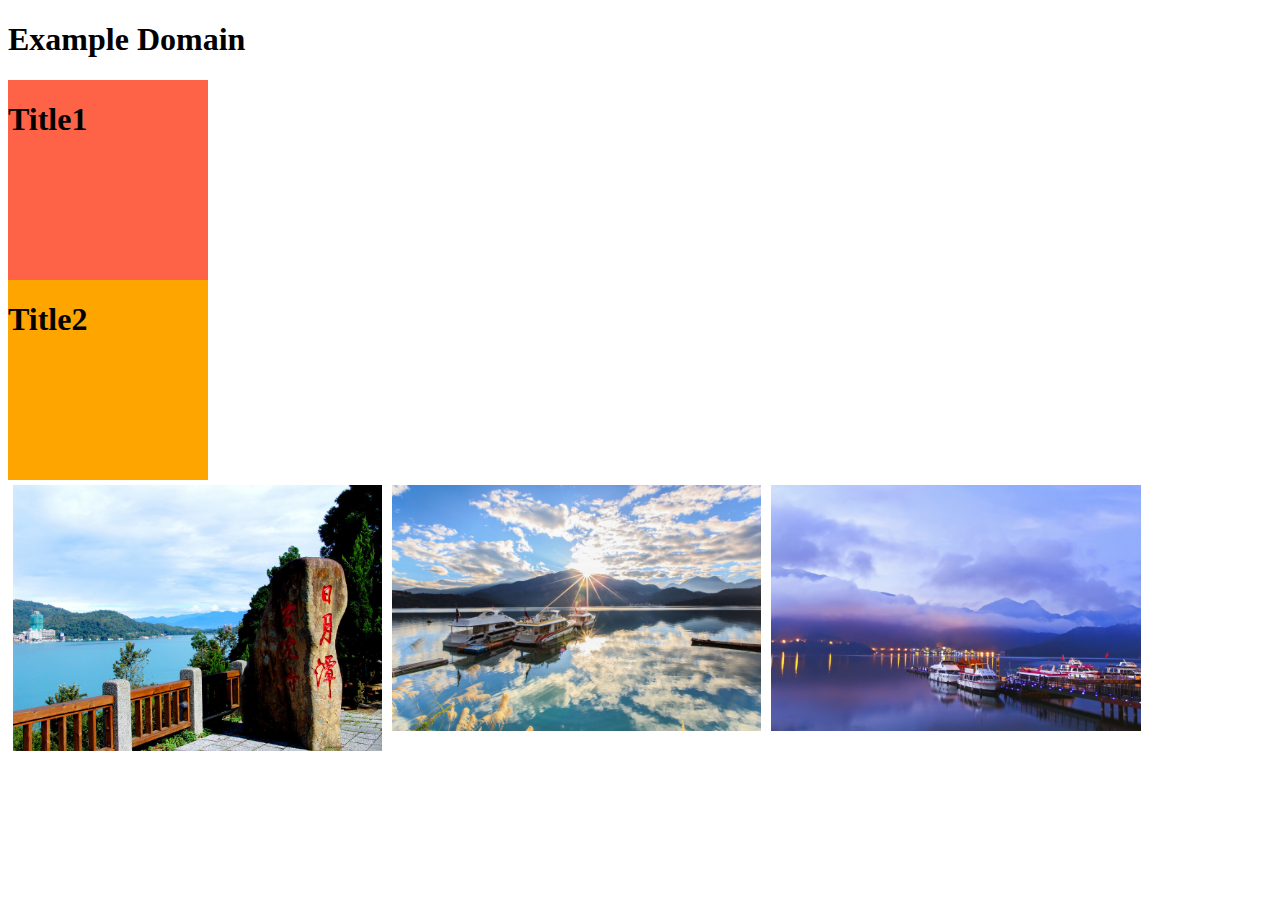
<file: CSS/index.html>
<!doctype html>
<html>
<head>

    <title>Learning CSS</title>

    <meta charset="utf-8" />
    <meta http-equiv="Content-type" content="text/html; charset=utf-8" />
    <meta name="viewport" content="width=device-width, initial-scale=1" />
    <style type="text/css">

    .box1{
      width: 200px;
      height: 200px;
      background-color: tomato;
      float: left;
      transition-property: width , height;
      transition-duration: 2s,2s;
      transition-timing-function: ease-in-out;
      font-size: 2s;
      color: 3s;
    }

    .box1:hover{
      width: 400px;
      height: 400px;
      background-color: #007750;
      font-size: : 30px;
      color: white;
    }

    .box2{
      width: 200px;
      height: 200px;
      background-color: orange;
      /* margin: auto; */
      overflow: auto;
      float: left;
      clear: left;
      animation-name: myAnimation;
      animation-duration: 3s;
    }

    @keyframes myAnimation {
      /* from{width: 500px;}
      to{width: 200px;} */
      0%{width: 200px;background-color: orange;}
      7%{width: 400px;background-color: green;}
      100%{width: 600px;background-color: yellow;}
    }

    .img-container{
      width: 30%;
      float: left;
      padding: 5px;
      box-sizing: border-box;
      overflow: hidden;
      height: 285px;
      overflow: auto;
    }

    .clearfix{
      clear: both;
    }



    </style>
</head>

<body>
<div>
    <h1>Example Domain</h1>

    <div class="box1">
      <h1>Title1</h1>
    </div>
    <div class="box2">
      <h1>Title2</h1>
    </div>

    <div class="clearfix">

      <div class="img-container">
        <img src="1.jpg" alt="First image" style="width: 100%;">
      </div>

      <div class="img-container">
        <img src="2.jpg" alt="Second image" style="width: 100%;">
      </div>

      <div class="img-container">
        <img src="3.jpg" alt="Third image" style="width: 100%;">
      </div>

    </div>


</div>
</body>
</html>
</file>
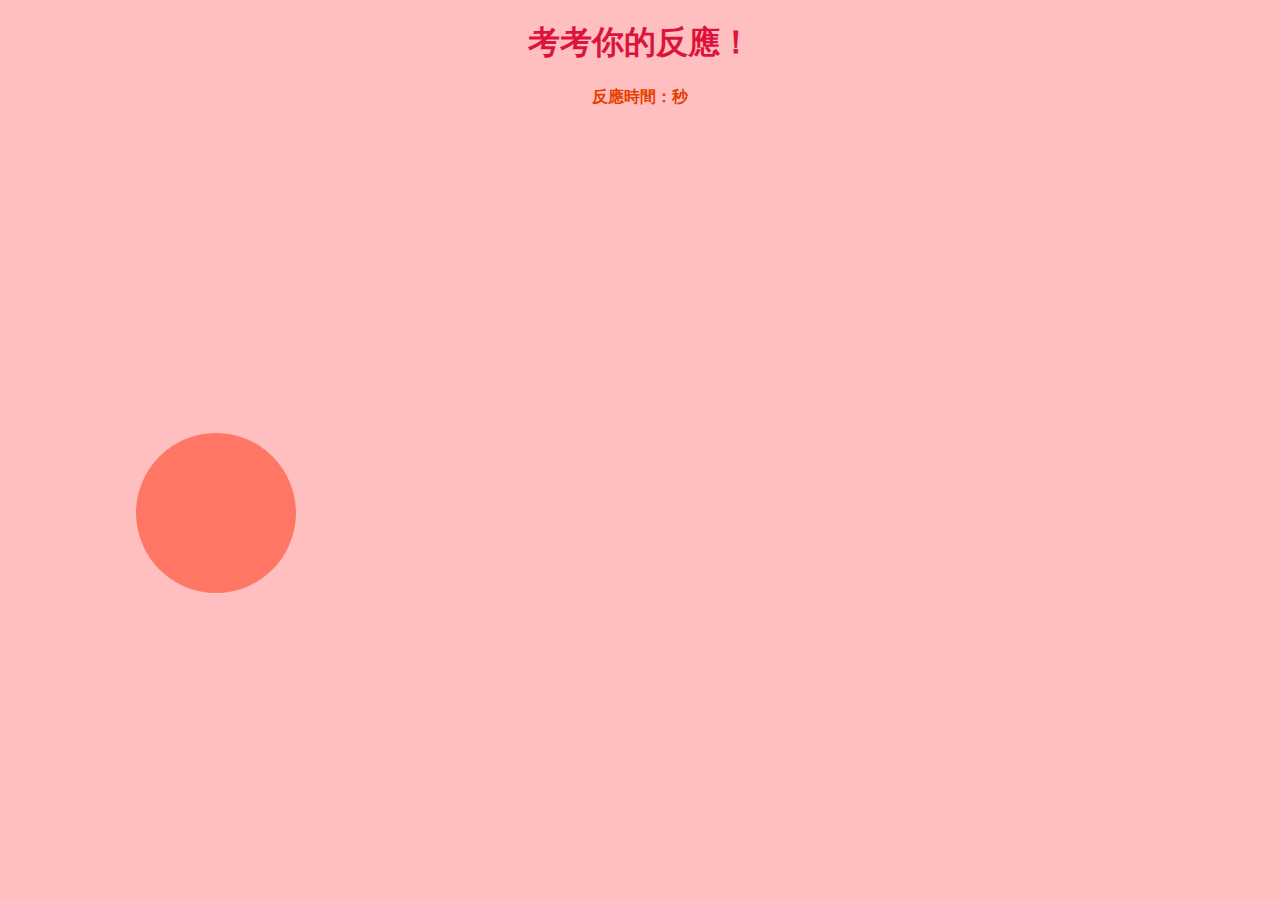
<file: Javascript/index.html>
<!DOCTYPE html>
<html lang="zh-Hant-TW">
<head>
    <title>考反應遊戲</title>

    <meta charset="utf-8" />
    <meta name="viewport" content="width=device-width, initial-scale=1" />
    <style>

      :root{
        --bound: 140px;

      }

      body{
        background-color: rgba(255,94,100,0.4);

      }

      .title{
        color: 	#DC143C;
        text-align: center;
      }

      .bold{
        font-weight: bold;
        color: #E63F00;
        text-align: center;
      }

      #box{
        width: var(--bound);
        height: var(--bound);
        background-color: tomato;
        display: none;
        position: relative;
      }


    </style>

</head>



<body>

  <h1 class="title">考考你的反應！</h1>
  <p class="bold">反應時間：<span id="time"></span>秒</p>

  <div id="box"></div>

  <script type="text/javascript">

    var createdTime;
    var clickTime;
    var reactionTime;

    function getRandomColor(){
      var max = 200;
      var min = 50;
      var green = Math.floor(Math.random() * (max-min+1))+min;

      var color = "rgba(255," + green +",100,1.0)";
      return color;
    }

    function makeBox(){
      var time = Math.random();
      time = time * 2000;

      setTimeout(function(){
        if(Math.random() >= 0.5){
          document.getElementById('box').style.borderRadius = "90px";
        }else{
          document.getElementById('box').style.borderRadius = "0px";
        }

        // console.log(window.innerWidth);
        // console.log(window.innerHeight);
        //
        // console.log(document.documentElement.clientWidth);
        // console.log(document.documentElement.clientHeight);

        var min = 0;
        var max = window.innerHeight - 300;

        var top = Math.floor(Math.random() * (max-min+1))+min;
        min = 0;
        max = window.innerWidth - 200;

        var dynamicBound;
        if(window.innerWidth > window.innerHeight){
          dynamicBound = window.innerWidth / 8;
          // console.log("Width: " +  dynamicBound);
        }else{
          dynamicBound = window.innerHeight / 8;
          // console.log("Height: " +  dynamicBound);
        }

        dynamicBound = dynamicBound + "px";
        document.documentElement.style.setProperty("--bound" , dynamicBound);


        var left = Math.floor(Math.random() * (max-min+1))+min;


        document.getElementById('box').style.top = top + "px";
        document.getElementById('box').style.left = left + "px";

        document.getElementById('box').style.background = getRandomColor();
        document.getElementById('box').style.display = "block";
        createdTime = Date.now();
      }, time);
    }

    document.getElementById('box').onclick = function(){
      this.style.display = "none";
      clickTime = Date.now();
      reactionTime = (clickTime - createdTime) / 1000;
      document.getElementById('time').innerHTML = reactionTime;
      makeBox();

    }

    makeBox();

  </script>

</body>
</html>
</file>
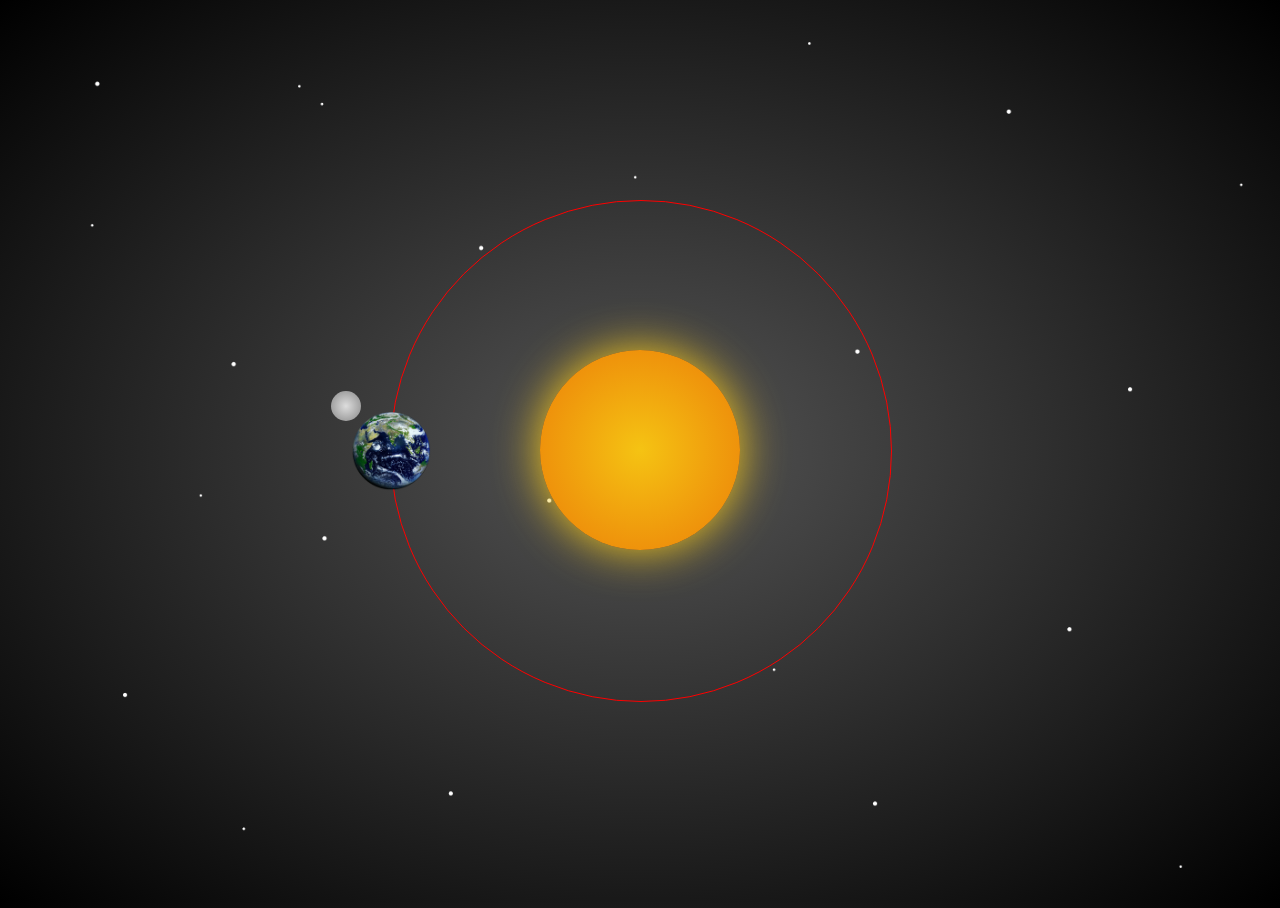
<file: CSS/project2/index.html>
<!DOCTYPE html>
<html lang="zh-Hant-TW">
<head>
    <title>地球軌道</title>

    <meta charset="utf-8" />
    <meta name="viewport" content="width=device-width, initial-scale=1" />
    <style type="text/css">

      html,body{
        height: 100%;
        overflow: hidden;

      }

      #universe{
        background: radial-gradient(#555 , #000);
      }

      @keyframes starFlash {
        from{opacity: 1;}
        to{opacity: 0.3;}
      }

      #stars{
        height: 100%;
        background-image: url("stars.png");
        background-size: cover;
        animation: starFlash 3s infinite alternate;
      }

      @keyframes sunLight {
        from{box-shadow: 0 0 45px #f5c91a;}
        to{box-shadow: 0 0 90px #f5c91a;}
      }

      #sun{
        width: 200px;
        height: 200px;
        /* background-color: orange; */
        background: radial-gradient(#f5c313, #ec7e08);
        position: absolute;
        top: 50%;
        left: 50%;
        margin-left: -100px;
        margin-top: -100px;
        border-radius: 100px;
        box-shadow: 0 0 45px #f5c91a;
        animation: sunLight 6s infinite alternate;
      }

      #earthorbit{
        width: 500px;
        height: 500px;
        position: absolute;
        top: 50%;
        left: 50%;
        margin-top: -250px;
        margin-left: -250px;
        border-radius: 100%;
        border: 1px solid red;
        animation: spin 30s linear infinite;
      }

      @keyframes spin {
        from{ transform: rotate(0);}
        to{ transform: rotate(360deg);}
      }

      #earth{
        position: absolute;
        margin-top: -40px;
        margin-left: -40px;
        top: 250px;
        animation: spin 20s linear infinite;

      }

      #moonOrbit{
        width: 120px;
        height: 120px;
        /* border: 1px solid red; */
        position: absolute;
        border-radius: 100%;
        top: 50%;
        margin-top: -60px;
        margin-left: -60px;
        animation: spin 3s linear infinite;
      }

      #moon{
        width: 30px;
        height: 30px;
        background: radial-gradient(#ddd, #888);
        border-radius: 100%;

      }


    </style>
</head>

<body>

  <body id="universe">

    <div id="stars"></div>
    <div id="sun"></div>
    <div id="earthorbit">
      <img id="earth" src="earth2.png" alt="earth" width="80px;" height="80px"></img>
      <div id="moonOrbit">
        <div id="moon"></div>
      </div>
    </div>
</body>
</html>
</file>
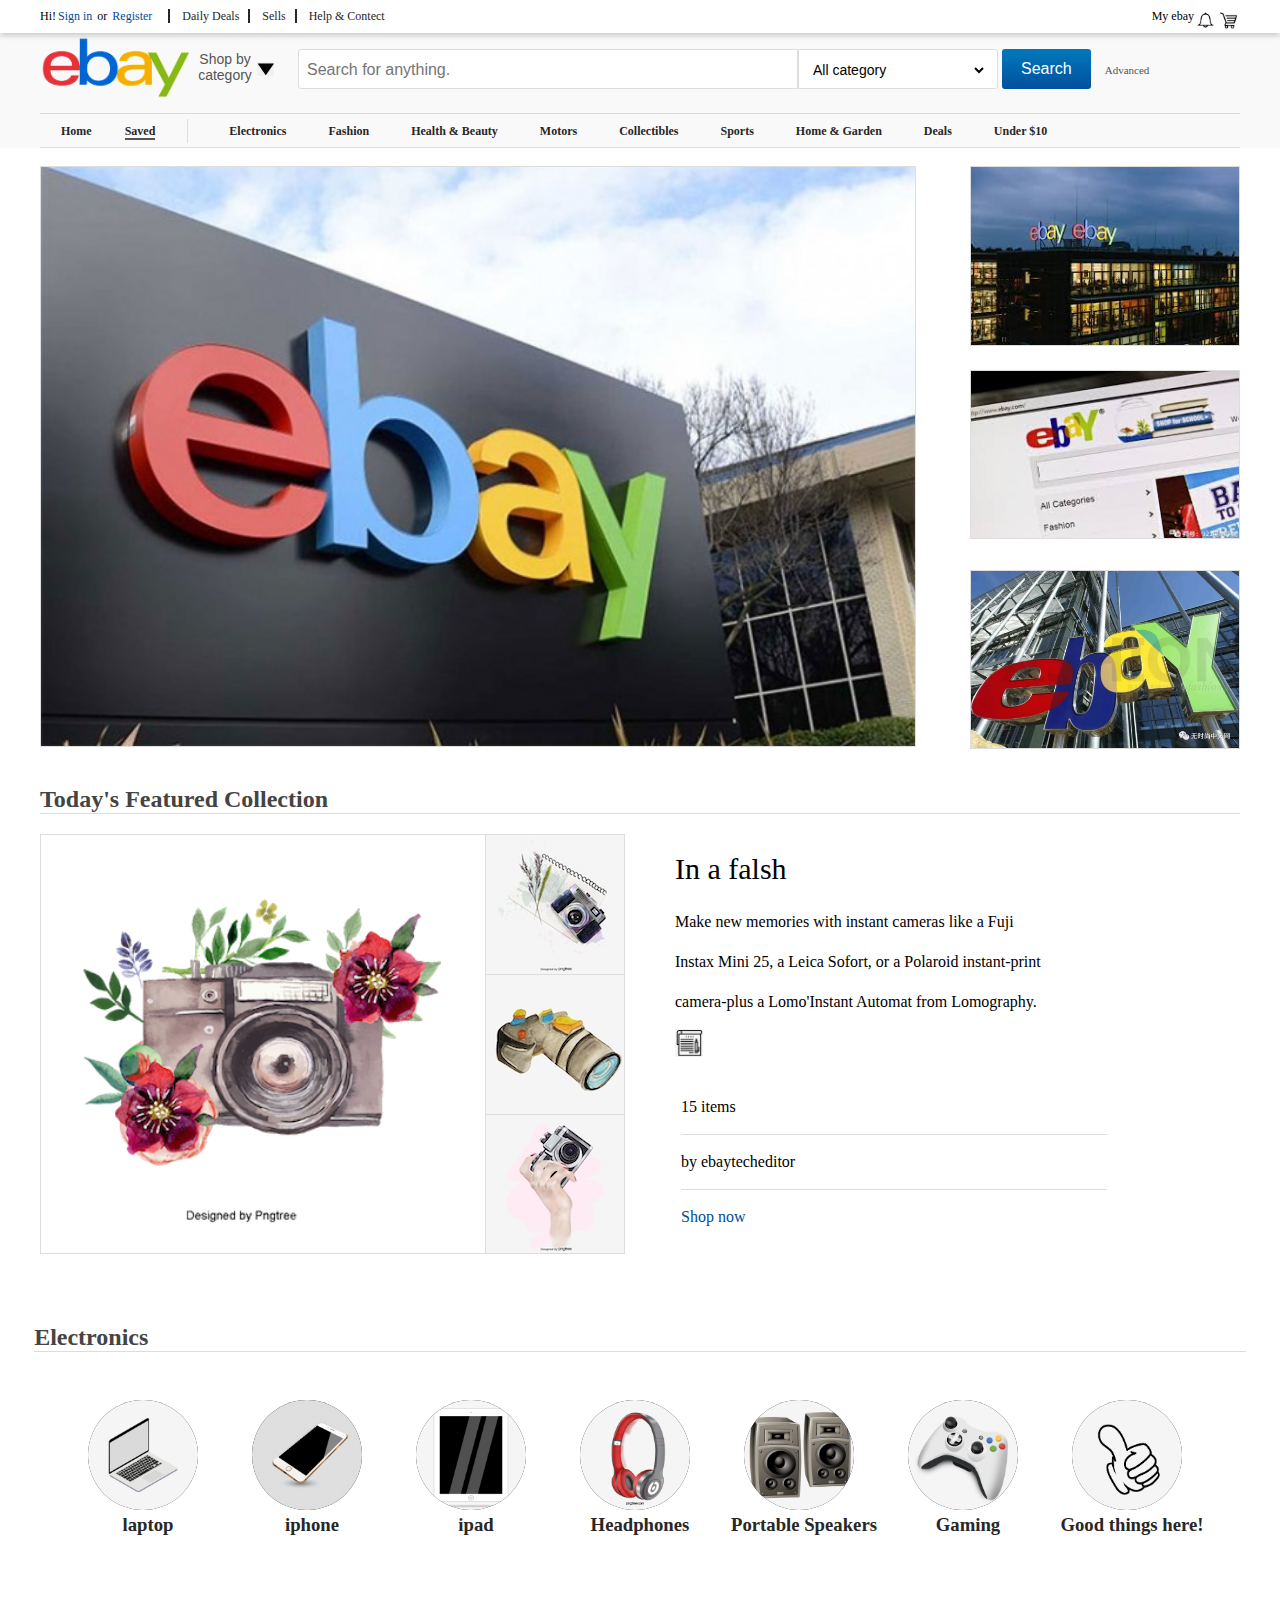
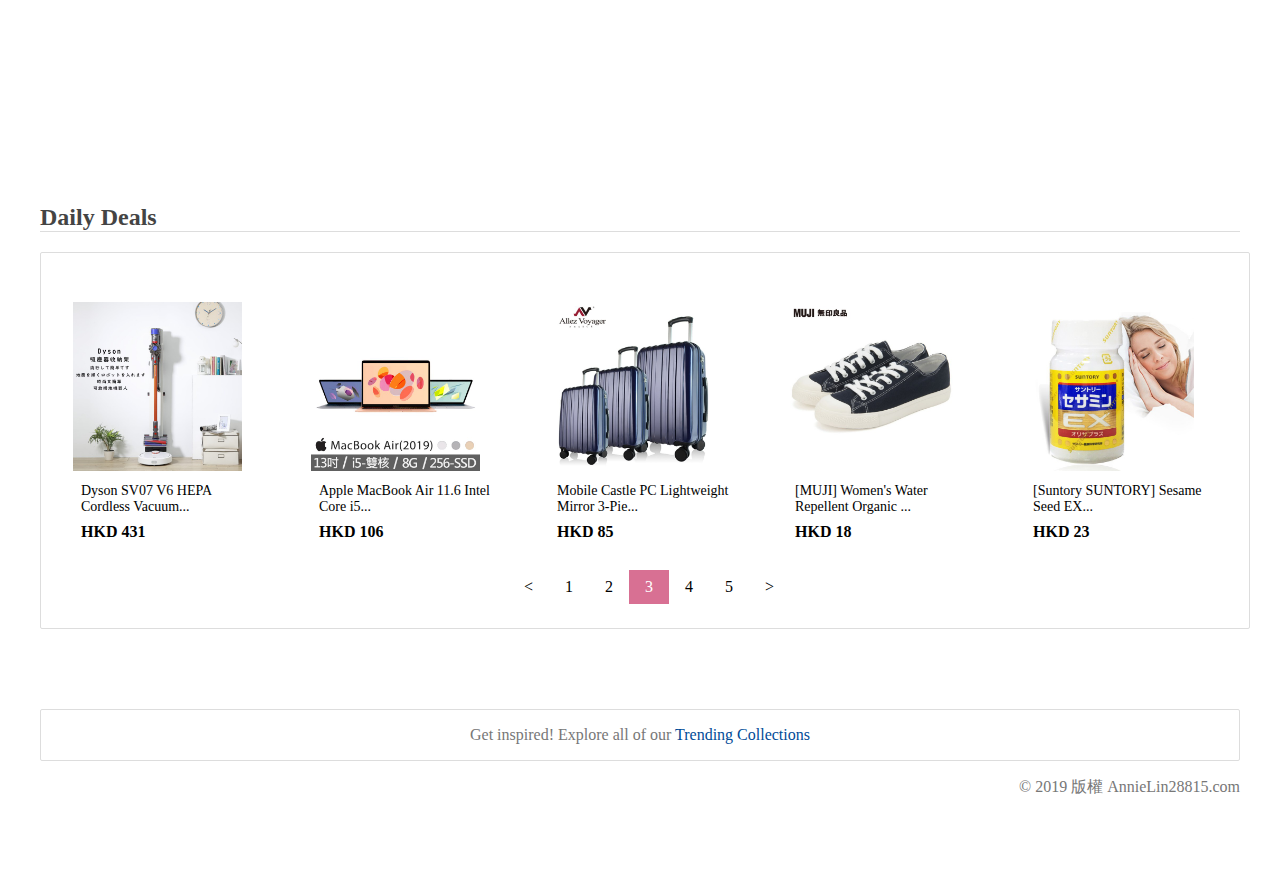
<file: CSS/project3/index.html>
<!DOCTYPE html>
<html lang="zh-Hant-TW">
<head>
    <title>My eBay</title>

    <meta charset="utf-8" />
    <meta http-equiv="Content-type" content="text/html; charset=utf-8" />
    <meta name="viewport" content="width=device-width, initial-scale=1" />
    <link rel="stylesheet" type="text/css" href="style.css">

<body>

  <!-- -------Header------- -->
  <header>
    <div class="container">

      <ul class="navbar">
        <li id="signin-style" class="navitem">Hi!<a href="#">Sign in</a> or <a href="#">Register</a></li>
        <li class="navitem"><a href="#">Daily Deals</a></li>
        <li class="navitem"><a href="#">Sells</a></li>
        <li class="navitem no-border"><a href="#">Help & Contect</a></li>

        <li class="navitem float-right no-border"><img src="img/shoppingcart.png" alt="cart" title="您的購物車" width="23px"></li>
        <li class="navitem float-right no-border"><img src="img/bell1.png" alt="alert" width="23px"></li>
        <li class="navitem float-right no-border">My ebay</li>

      </ul>
    </div>
  </header>

  <!-- -------Search-Bar------- -->

  <div id="search-bar" class="clearfix setbgcolor">
    <div class="container">
      <img id="brand" src="img/ebay.png" alt="eBay" width="150px">
        <button id="shopping-button" type="button">
          <p>Shop by category</p>
          <img id="arrow" src="img/arrow.png" alt="arrow width=10px">
        </button>

      <form id="search-form">
        <table>
          <tr>

            <td>
              <input id="search-field" class="text-field" type="text" name="search-content" placeholder="Search for anything."
            </td>

            <td>
              <div id="category-textfield" class="text-field" >
                <select class="options" name="cate" >
                  <option value="0">All category</option>
                  <option value="1">Anitiques</option>
                  <option value="2">Art</option>
                  <option value="3">Baby</option>
                  <option value="4">Books</option>
                  <option value="5">Business & Industrial</option>
                  <option value="6">Cameras & Photos</option>
                  <option value="7">Cell Phones & Accessories</option>
                </select>
            </td>

            <td>
              <input class="btn-primary" value="Search" type="submit">
            </td>

            <td>
              <a href="#" id="advanced-button" title="高級搜索">Advanced</a>
            </td>
          </tr>

        </table>
      </form>
      </button>
  </div>
</div>

  <!-- -------Navigation-Bar------- -->

<nav class="clearfix setbgcolor">
  <div class="container">

    <ul id="navigation-bar" class="navbar tb-border" >
      <li class="navitem no-border li-space"><a href="#">Home</a></li>
      <li class="navitem no-border li-space active"><a href="#">Saved</a></li>

      <div class="divider">
      </div>

      <li class="navitem no-border li-space"><a href="#">Electronics</a></li>
      <li class="navitem no-border li-space"><a href="#">Fashion</a></li>
      <li class="navitem no-border li-space"><a href="#">Health & Beauty</a></li>
      <li class="navitem no-border li-space"><a href="#">Motors</a></li>
      <li class="navitem no-border li-space"><a href="#">Collectibles</a></li>
      <li class="navitem no-border li-space"><a href="#">Sports</a></li>
      <li class="navitem no-border li-space"><a href="#">Home & Garden</a></li>
      <li class="navitem no-border li-space"><a href="#">Deals</a></li>
      <li class="navitem no-border li-space"><a href="#">Under $10</a></li>


    </ul>
  </div>
</nav>

  <!-- -------Advertisement------- -->

<section id="adsection" class="setBGColor clearfix">
<div class="container">
  <div id="column1">
    <div>
      <img id="ad1" class="add-border" src="img/ad1.jpg" alt="ad1" width="876px">
    </div>
  </div>

  <div id="column2">
    <div>
      <img id="ad2" class="add-border" src="img/ad2.jpeg" alt="ad2" width="270px">
    </div>
  </div>

  <div id="column3">
    <div>
      <img id="ad3" class="add-border" src="img/ad3.jpeg" alt="ad3" width="270px">
    </div>
  <div id="column4">
    <div>
      <img id="ad4" class="add-border" src="img/ad1.jpeg" alt="ad4" width="270px">
    </div>
</div>
</section>

  <!-- -------Product Section01------- -->

<section id="productsection" class="clearfix setBGColor">
  <div class="container">

    <h2 class="hero-heading">Today's Featured Collection</h2>

    <div class="show-product">
      <div class="product-photo">

        <div class="photo-column1">
          <img id="photo1" src="img/product1.png" alt="product1">
        </div>

        <div class="photo-column2">
          <div class="thumb">
            <img class="thumbnail" src="img/thumbnail1.jpg" alt="thumbnail1">
          </div>
          <div class="thumb">
            <img class="thumbnai2" src="img/thumbnail2.jpg" alt="thumbnail2">
          </div>
          <div class="thumb">
            <img class="thumbnai3" src="img/thumbnail3.jpg" alt="thumbnail3">
          </div>
        </div>
      </div>
    </div>

  </div>


  <!-- -------Product artical01------- -->

<artical>
  <div class="left-col">
    <h3 class="title">In a falsh</h3>
    <div class="description-container">
      <p class="product-details">Make new memories with instant cameras like a Fuji Instax Mini 25, a Leica Sofort, or a Polaroid instant-print camera-plus a Lomo'Instant Automat from Lomography.
        <a href="#" title="閱讀更多">
          <span class="read-more"></span>
        </a>
      </p>
    </div>
  </div>


  <div class="right-col right-col-text">
    <ul class="right-col-container">
      <li class="right-col-item">15 items</li>
      <li class="right-col-item">by ebaytecheditor</li>
      <li class="right-col-item"><a class="active-link" href="#">Shop now</a></li>
    </ul>
  </div>

</article>



  <!-- -------Product Section03------- -->

<section id="productsection03" class="clearfix setBGColor">
  <div class="container3">

    <h2 class="hero-heading3" id="h2style">Electronics</h2>

  <nav id="B">
    <div class="container3" id="B">
      <ul id="navigation-bar3" class="navbar3">

        <li class="h3word"><a href="#">
          <div><img id="laptop" src="img/laptop.jpg" alt="laptop"></div>
          <h3 class="navitem2 no-border electronics">laptop</h3>
        </a></li>

        <li class="h3word"><a href="#">
          <div><img id="laptop" src="img/iphone.jpg" alt="iphone"></div>
          <h3 class="navitem2 no-border electronics">iphone</h3>
        </a></li>

        <li class="h3word"><a href="#">
          <div><img id="laptop" src="img/ipad.jpg" alt="ipad"></div>
          <h3 class="navitem2 no-border electronics">ipad</h3>
        </a></li>

        <li class="h3word"><a href="#">
          <div><img id="laptop" src="img/Headphones.jpg" alt="Headphones"></div>
          <h3 class="navitem2 no-border electronics">Headphones</h3>
        </a></li>

        <li class="h3word"><a href="#">
          <div><img id="laptop" src="img/PortableSpeakers.jpg" alt="PortableSpeakers"></div>
          <h3 class="navitem2 no-border electronics">Portable Speakers</h3>
        </a></li>

        <li class="h3word"><a href="#">
          <div><img id="laptop" src="img/Gaming.jpg" alt="Gaming"></div>
          <h3 class="navitem2 no-border electronics">Gaming</h3>
        </a></li>

        <li class="h3word"><a href="#">
          <div><img id="laptop" src="img/good.jpg" alt="Good things here!"></div>
          <h3 class="navitem2 no-border electronics">Good things here!</h3>
        </a></li>

      </ul>
    </div>
  </nav>

</div>


</section>


                    <!-- -------Daily Deals------- -->

<section id="daily-deals" class="clearfix setBGColor">
  <div class="container">
    <h2 class="hero-heading">Daily Deals</h2>


    <div class="box">
      <div class="box-subcontent">
        <img class="sale" src="img/sale1.jpg" alt="sale-pic">
        <a href="#" class="details">Dyson SV07 V6 HEPA Cordless Vacuum...</a>
        <h4 class="price">HKD 431</h4>
      </div>

      <div class="box-subcontent">
        <img class="sale" src="img/sale2.jpg" alt="sale-pic">
        <a href="#" class="details">Apple MacBook Air 11.6 Intel Core i5...</a>
        <h4 class="price">HKD 106</h4>
      </div>

      <div class="box-subcontent">
        <img class="sale" src="img/sale3.jpg" alt="sale-pic">
        <a href="#" class="details">Mobile Castle PC Lightweight Mirror 3-Pie...</a>
        <h4 class="price">HKD 85</h4>
      </div>

      <div class="box-subcontent">
        <img class="sale" src="img/sale4.jpg" alt="sale-pic">
        <a href="#" class="details">[MUJI] Women's Water Repellent Organic ...</a>
        <h4 class="price">HKD 18</h4>
      </div>

      <div class="box-subcontent">
        <img class="sale" src="img/sale5.jpg" alt="sale-pic">
        <a href="#" class="details">[Suntory SUNTORY] Sesame Seed EX...</a>
        <h4 class="price">HKD 23</h4>
      </div>
                    <!-- -------Pagination------- -->
      <div class="pagination clearfix">
        <div class="pagination-content">
          <a href="#"><</a>
          <a href="#">1</a>
          <a href="#">2</a>
          <a href="#" class="active"> 3 </a>
          <a href="#">4</a>
          <a href="#">5</a>
          <a href="#">></a>
        </div>
      </div>

    </div>
                  <!-- -------Connections------- -->

    <div id="Collections">
      <p>Get inspired! Explore all of our <a href="#">Trending Collections</a></p>

    </div>

  </div>
</section>

                      <!-- -------Footer------- -->
<footer>

  <div class="container">
    <div style="float: right">
      <p>&copy; 2019 版權 AnnieLin28815.com</p>
    </div>
  </div>

</footer>




</body>
</html>
</file>
<file: CSS/project3/style.css>
/* <!-- -------Header------- --> */

  body{
    margin: 0px;
  }
  header{
    box-shadow:  0 3px 5px #CCCCCC;
    padding: 9px 0px;
    position: relative;
    z-index: 1;
  }
  .container{
    width: 1200px;
    margin: auto;
  }

  .navbar{
    list-style: none;
    font-size: 12px;
    margin: 0px;
    padding: 0px;
  }

  li.navitem{
    display: inline;
    border-right: 2px solid #272727;
  }

  li.navitem a {
    padding: 0 9px;
    color: #272727;
  }

  li.navitem a:link {
    text-decoration: none;
  }

  li.navitem a:hover {
    text-decoration: underline;
    color: #004B97;
  }

  #signin-style a:link{
    color: #004B97;
    padding: 2px;
  }

  #signin-style a:link:last-child{
    padding-right: 16px;
  }

  .float-right{
    float: right;
  }

  .no-border{
    border-right: none! important;
  }
/* <!-- -------Search-Bar------->       */

  #search-bar{
    width: 100%;
    height: 65px;
    overflow: hidden;
  }

  .setbgcolor{
    background-color: #F9F9F9;
  }

  .clearfix{
    clear: both;
  }

  #brand{
    float: left;
  }

  #shopping-button{
    float: left;
    width: 70px;
    font-size: 14px;
    color: #555555;
    border: none;
    background-color: #F9F9F9;
    margin-right: 20px;
  }

  #arrow{
    position: relative;
    bottom: 35px;
    left: 40px;
  }

  #search-form{
    float: left;
    margin-left: 15px;
    margin-top: 10px;
  }

  #search-field{
    border-radius: 3px 0 0 3px;
    width: 500px;
    height: 40px;
    box-sizing: border-box;
  }

  .text-field{
    font-size: 16px;
    color: #767676;
    padding: 10px 0 9px 8px;
    border: 1px solid #ddd;
  }

  #category-textfield{
    border-radius: 0 3px 3px 0;
    padding: 11px 10px 11px 10px;
    height: 40px;
    width: 200px;
    background-color: #fff;
    box-sizing: border-box;
    margin-left: -4px;

  }

  .options{
    border: none;
    font-size: 14px;
    width: 100%;
    background-color: transparent;
  }

  .btn-primary{
    font-size: 16px;
    height: 40px;
    font-weight: 500;
    border-radius: 3px;
    border: 0;
    color: #fff;
    background: linear-gradient(to bottom, #0079bc, #00509d);
    padding: 8px 19px 8px 19px;
  }

  .btn-primary:hover{
    background: #00509d;
  }

  #advanced-button{
    color: #555555;
    text-decoration: none;
    font-size: 11px;
    margin-left: 10px;
  }

  #advanced-button:hover{
    color: #0654ba;
  }
/* <!-- -------Navigation-Bar------- --> */

  nav{
    width: 100%;
    height: 35px;
    padding-top: 12px;
    font-weight: bold;
  }

  .tb-border{
    border-top: 1px solid #ddd;
    border-bottom: 1px solid #ddd;
  }

  #navigation-bar{
    width: 100%;
    padding: 10px 0 11px 0;
    height: 35px;
    box-sizing: border-box;
  }

  .li-space{
    float: left;
    padding: 0 1% 0 1%;
  }

  .divider{
    width: 1px;
    height: 24px;
    background: #ddd;
    float: left;
    margin: -5px 20px 0 20px;
  }

  .active a {
    font-weight: bold;
    border-bottom: 2px solid #555;
    padding-left: 0! important;
    padding-right: 0! important;
    padding-bottom: 0px! important;
  }

  .active a:hover {
    text-decoration: none! important;
    color: #555! important;
  }
/* <!-- -------Advertisement------- --> */

  #adsection{
    height: 402px;
    padding: 18px 0;
  }

  #column1{
    float: left;
    height: 402px;
  }

  #column2{
    float: left;
    /* height: 400px; */
    width: 324px;
    position: relative;
  }

  #column3{
    float: right;
    height: 402.8px;
    width: 324px;
    position: relative;
  }

  #column4{
    float: right;
    height: 402.8px;
    width: 324px;
    position: relative;
  }

  .add-border{
    border: 1px solid #ddd;
    box-sizing: border-box;
  }

  #ad2{
    position: absolute;
    top: 0;
    right: 0;
  }

  #ad3{
    position: absolute;
    bottom: 30px;
    right: 0;
  }

  #ad4{
    position: absolute;
    bottom: -180px;
    right: 0;
  }
/* <!-- -------Product Section01------- --> */

  #productsection{
    width: 100%;
    height: 100%;
    padding-bottom: 75px;
    overflow: hidden;
  }

  .hero-heading{
    /* height: 45px; */
    border-bottom: 1px solid #ddd;
    margin-top: 200px;
    font-weight: 800;
    color: #444;
  }

  #showproduct{
    width: 100%;
    height: 420px;
  }

  .product-section{
    width: 585px;
    height: 420px;
    float: left;
  }

  .product-photo{
    width: 585px;
    /* height: 420px; */
  }

  .photo-column1{
    float: left;
    width: 445px;
    height: 420px;
    border-width: 1px 0 1px 1px;
    border-color: #ddd;
    border-style: solid;
    box-sizing: border-box;
    overflow: hidden;
  }

  #photo1{
    height: 400px;
    position: relative;
  }

  .photo-column2{
    float: left;
    width: 140px;
    box-sizing: border-box;
    overflow: hidden;

  }

  .thumb{
    width: 140px;
    height: 140px;
    border-width: 1px 1px 0 1px;
    border-color: #ddd;
    border-style: solid;
    box-sizing: border-box;
    overflow: hidden;
  }

  .thumb:last-child{
    border-width: 1px;
    border-color: #ddd;
    border-style: solid;
  }

/* <!-- -------Product artical01------- --> */

article{
  color: #333333;
}

.title{
  font-weight: 400;
  font-size: 30px;
  margin: 18px 0 10px 0;
}

.description-container{
  width: 370px;
  height: 118px;
}

.product-details{
  font-weight: 400;
  font-size: 16px;
  line-height: 2.5em;
}

.read-more{
  display: inline-block;
  width: 28px;
  height: 28px;
  background-image: url("img/readmore.jpg");
  background-size: cover;
  vertical-align: middle;

}

.left-col{
  float: left;
  padding-left: 50px;
  width: 440px;
}

.right-col{
  float: left;
  padding-left: 50px;
  padding-top: 60px;
  width: 440px;
}

.right-col-right{
  text-align: center;
  font-weight: bold;
  color: #333;
  font-size: 14px;
}

.right-col-container{
  padding-left: 6px;
  padding-right: 8px;
  margin: 0;
  list-style-type: none;
}

.right-col-item{
  padding: 18px 0;
  border-bottom: 1px solid #ddd;
}

.right-col-item:last-child{
  border: none;
}

.right-col-item a{
  text-decoration: none;
  color: #004B97;
}

.right-col-item a:link{
  text-decoration: none;
  color: #004B97;
}

.right-col-item a:hover{
  text-decoration: underline;
  color: #004B97;
}


/* <!-- -------Product Section03------- -->  */

  #productsection03{
    top: 150px;
    height: 300px;
    width: 100%;
    padding-top: 50px;
    max-height: 300px;
    margin-top: 200px;
    width: 100%;
    overflow: hidden;
  }

  .hero-heading3{
    font-weight: 800;
  }

  #laptop{
    width: 110px;
    height: 110px;
    background: #000;
    border-radius: 100%;
    margin-right: 30px;
    margin-left: 20px;
    text-decoration: none;
  }

  #electronics{
    float: left;
    text-align: center;
    margin: -5px 20px 0 20px;
    box-sizing: border-box;
    width: 1px;
    height: 24px;
    margin-right: 30px;
    margin-left: 20px;
    padding-left: 50px;
    text-decoration: none;
    display:inline;
  }

  #h2style{
    color: #444;
    border-bottom: 1px solid #ddd;
  }

  .navitem2{
    display: inline;
    color: #272727;
    text-align: center;
    /* padding-left: 50px; */
    text-decoration: none;
  }

  .h3word{
    box-sizing: border-box;
    display: inline-block;
    list-style: none;
  }


  .h3word a {
    padding: 20 0px;
    color: #272727;
  }

  .h3word a:link {
    text-decoration: none;
  }

  .h3word a:hover {
    text-decoration: underline;
    color: #004B97;
  }

  .navbar3{
    margin-left: calc(24px - 0.915%);
    margin-right: calc(24px - 0.915%);
    max-width: 100%;
    margin: 0px auto 20;
    padding: 0;
    text-align: center;
    max-width: calc(1200px + 0.915%);}
  }

  #B ul li{
    display:inline ! important;
    overflow:hidden ! important;
  }

  .container3{
    width: calc(1200px + 0.915%);
    /* height: 400px; */
    margin: auto;
    list-style: none;
  }
  /* <!-- -------Daily Deals------- --> */

  #dailydeals{
    width: 100%;
    height: 530px;
    padding-bottom: 75px;
    border-bottom: 1px solid #ddd;
  }

  .box{
    width: 100%;
    height: 350px;
    padding: 25px 0 0 8px;
    vertical-align: middle;
    overflow: hidden;
    border: 1px solid #ddd;
    background-color: white;
    border-radius: 2px;
    margin-bottom: 80px;
  }

  .box-subcontent{
    float: left;
    width: 190px;
    margin: 24px;
  }

  .sale{
    width: 169px;
  }

  .details{
    width: 180px;
    display: inline-block;
    font-size: 14px;
    padding: 8px 0 0 8px;
    color: black;
    text-decoration: none;
  }

  .details :hover{
    text-decoration: underline;
    color: #004B97;
  }

  .price{
    padding: 8px 0 0 8px;
    margin: 0px;
  }
  /* <!-- -------Pagination------- --> */

  .pagination{
    text-align: center;
  }

  .pagination-content{
    padding-top: 5px;
    display: inline-block;

  }

  .pagination-content a{
    color: black;
    float: left;
    padding: 8px 16px;
    text-decoration: none;
    transition: background-color 0.3s;
  }

  .pagination-content a:hover:not(.active){
    background-color: #ddd;
  }

  .pagination-content a.active{
    background-color: #D87093;
    color: white;
  }

  /* <!-- -------Collections------- --> */

  #Collections{
    border: 1px solid #ddd;
    background-color: white;
    border-radius: 2px;
    text-align: center;
    color: #777777;
    box-sizing: border-box;
  }

  #Collections a{
    color: #004B97;
    text-decoration: none;
  }

  #Collections a:hover{
    color: #004B97;
    text-decoration: underline;
  }

  /* <!-- -------Footer------- --> */

  footer{
    color: #777777;
  }
</file>
